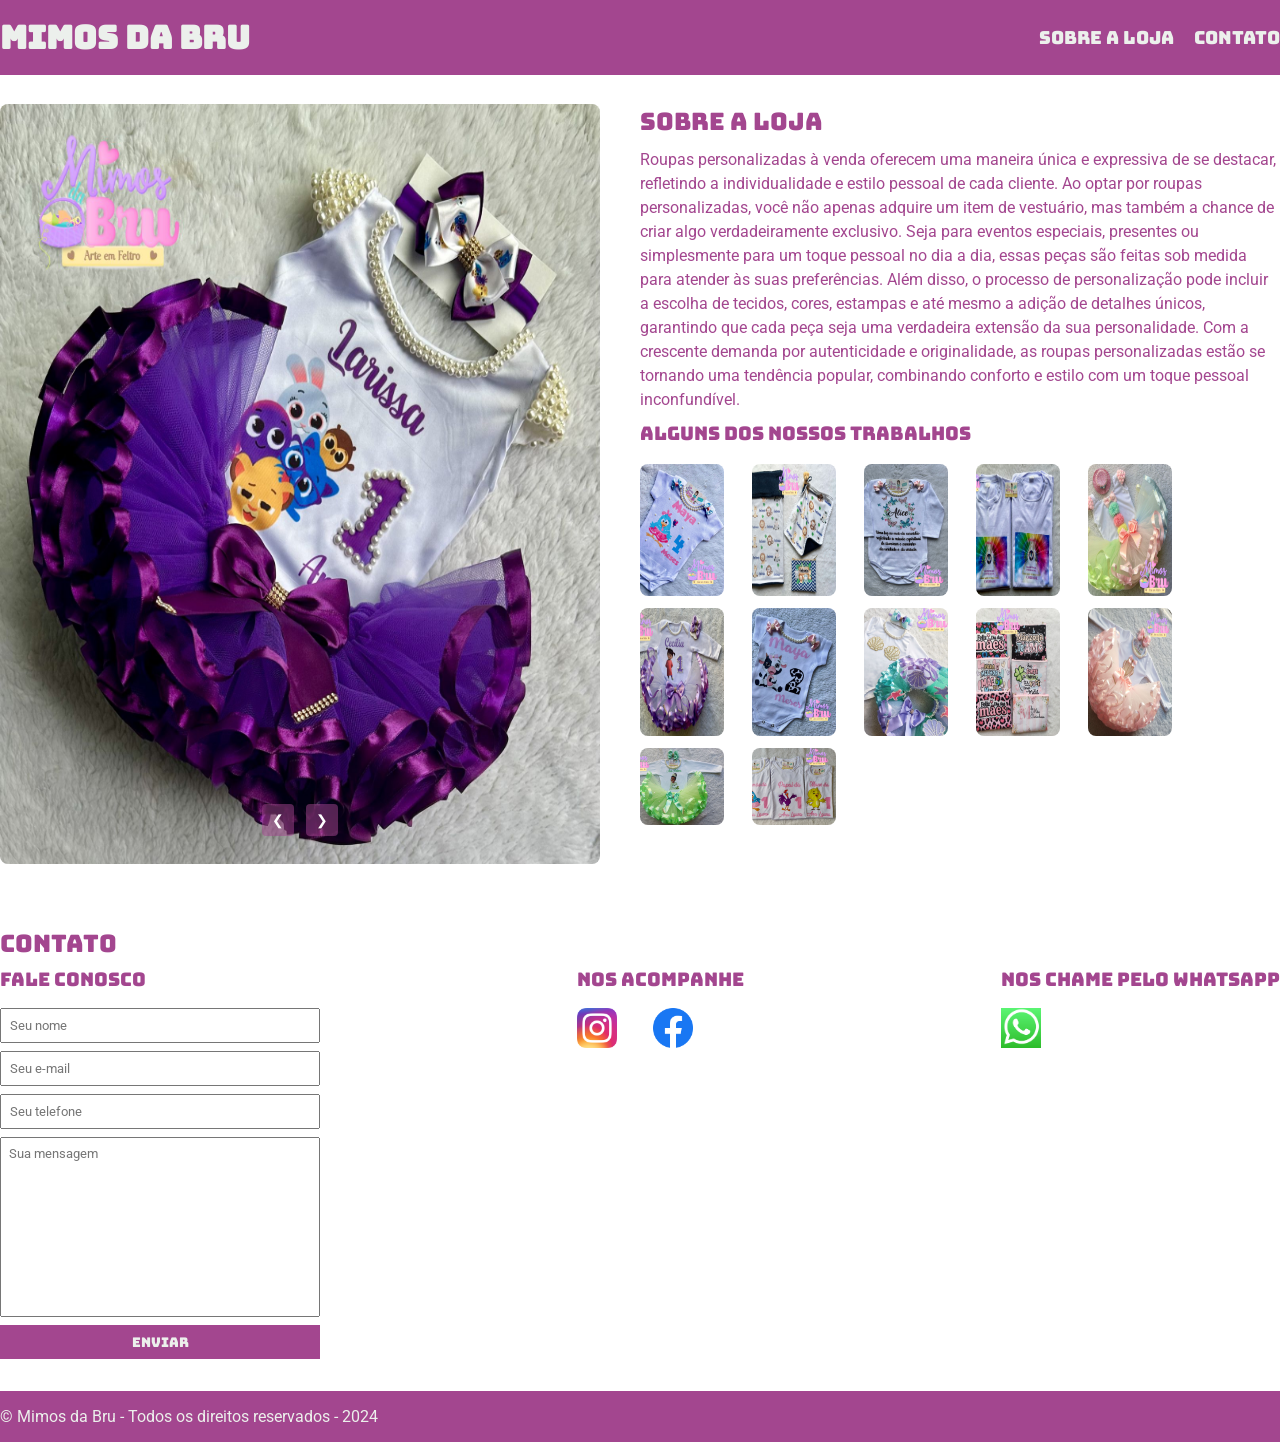
<file: index.html>
<!DOCTYPE html>
<html lang="pt-br">
<head>
    <meta name="viewport" content="width=device-width, initial-scale=1.0">
    <meta name="robots" content="index, follow">
    <meta name="description" content="Roupas personalizadas e roupas de criança">
    <title>Mimos da Bru</title>
    <link rel="stylesheet" href="./mimos.css">
    <link rel="preconnect" href="https://fonts.googleapis.com">
<link rel="preconnect" href="https://fonts.gstatic.com" crossorigin>
<link href="https://fonts.googleapis.com/css2?family=Bungee&family=Roboto:wght@100;400&display=swap" rel="stylesheet">
</head>
<body>
    <header>
        <div class="container">
            <h1>Mimos da Bru</h1>
            <nav>
                <ul>
                    <li> 
                        <a href="#about">Sobre a loja</a>
                    </li>
                    <li> 
                        <a href="#contact">Contato</a>
                    </li>
                </ul>
            </nav>
        </div>
    </header>
  <section id="about">
  <div class="container about-content">
    <div class="carousel-loja">
      <img src="./midia/IMG-20240914-WA0017.jpg" class="carousel-image active" alt="Imagem da Loja 1">
      <img src="./midia/IMG-20240914-WA0024.jpg" class="carousel-image" alt="Imagem da Loja 2">
      <img src="./midia/IMG-20240914-WA0029.jpg" class="carousel-image" alt="Imagem da Loja 3">
        <div class="carousel-buttons">
            <button class="carousel-btn prev">&#10094;</button>
            <button class="carousel-btn next">&#10095;</button>
        </div>
    </div>
    <div class="about-text">
      <h2>Sobre a loja</h2>
      <p>
        Roupas personalizadas à venda oferecem uma maneira única e expressiva de se destacar, refletindo a individualidade e estilo pessoal de cada cliente. Ao optar por roupas personalizadas, você não apenas adquire um item de vestuário, mas também a chance de criar algo verdadeiramente exclusivo. Seja para eventos especiais, presentes ou simplesmente para um toque pessoal no dia a dia, essas peças são feitas sob medida para atender às suas preferências. Além disso, o processo de personalização pode incluir a escolha de tecidos, cores, estampas e até mesmo a adição de detalhes únicos, garantindo que cada peça seja uma verdadeira extensão da sua personalidade. Com a crescente demanda por autenticidade e originalidade, as roupas personalizadas estão se tornando uma tendência popular, combinando conforto e estilo com um toque pessoal inconfundível.
      </p>
      <h3 class="section-subtitle">Alguns dos nossos trabalhos</h3>
      <ul class="brands-list">
        <li><img src="./midia/IMG-20240914-WA0018.jpg" alt="imagem"></li>
        <li><img src="./midia/IMG-20240914-WA0019.jpg" alt="imagem"></li>
        <li><img src="./midia/IMG-20240914-WA0020.jpg" alt="imagem"></li>
        <li><img src="./midia/IMG-20240914-WA0021.jpg" alt="imagem"></li>
        <li><img src="./midia/IMG-20240914-WA0022.jpg" alt="imagem"></li>
        <li><img src="./midia/IMG-20240914-WA0023.jpg" alt="imagem"></li>
        <li><img src="./midia/IMG-20240914-WA0025.jpg" alt="imagem"></li>
        <li><img src="./midia/IMG-20240914-WA0027.jpg" alt="imagem"></li>
        <li><img src="./midia/IMG-20240914-WA0028.jpg" alt="imagem"></li>
        <li><img src="./midia/IMG-20240914-WA0030.jpg" alt="imagem"></li>
        <li><img src="./midia/IMG-20240914-WA0031.jpg" alt="imagem"></li>
        <li><img src="./midia/IMG-20240914-WA0032.jpg" alt="imagem"></li>
      </ul>
    </div>
  </div>
</section>

    <section id="contact">
        <div class="container">
            <h2>Contato</h2>
            <div class="contact-methods">
                <div>
                    <h3>Fale conosco</h3>
                    <form action="https://formsubmit.co/206ef880dee558b78692f5e5a61744cf" method="POST">
                      <input type="hidden" name="_captcha" value="false">
                      <input type="hidden" name="_next" value="https://site-mimosbru.vercel.app/obrigado.html">

                      <input type="text" name="name" placeholder="Seu nome" required>
                      <input type="email" name="email" placeholder="Seu e-mail" required>
                      <input type="tel" name="phone" placeholder="Seu telefone" required>
                      <textarea name="message" placeholder="Sua mensagem" required></textarea>

                      <button type="submit">Enviar</button>
                    </form>


                </div>
                <div>
                    <h3>Nos acompanhe</h3>
                    <ul class="social-links">
                        <li>
                            <a href="https://www.instagram.com/mimosdabru/" title="Siga-nos no Instagram">
                                <img src="./midia/instagram.png" alt="Logo do Instagram"/>
                            </a>
                        </li>
                        <li>
                            <a href="https://www.facebook.com/share/p/zCGxW9DesWUHE4r3/?mibextid=oFDknk" title="Siga-nos no Facebook">
                                <img src="./midia/facebook.png" alt="Logo do Facebook"/>
                            </a>
                        </li>
                    </ul>
                </div>
                <div>
                    <h3>Nos chame pelo WhatsApp</h3>
                    <ul class="social-contact">
                        <li>
                            <a href="https://wa.me/5551985433830" title="Nos chame no WhatsApp" target="_blank" rel="noopener noreferrer">
                                <img src="./midia/wattsap.webp" alt="Logo do WhatsApp">
                            </a>
                        </li>
                    </ul>
                </div>
            </div>
        </div>
        
    </section>
    <footer>
        <div class="container">
            <p>
                &copy; Mimos da Bru - Todos os direitos reservados - 2024
            </p>
        </div>
    </footer>
    <!-- Modal para ampliar a imagem -->
<div id="imagemModal" class="modal" style="display:none;">
  <span class="fechar" style="cursor:pointer;position:absolute;top:20px;right:30px;font-size:40px;color:#fff;font-weight:bold;">&times;</span>
  <img class="modal-conteudo" id="imagemModalConteudo" style="display:block;margin:auto;max-width:90%;max-height:80vh;border-radius:8px;">
</div>

<script>
  const modal = document.getElementById("imagemModal");
  const modalImg = document.getElementById("imagemModalConteudo");
  const fechar = modal.querySelector(".fechar");

  // Abrir modal ao clicar em qualquer imagem da lista
  document.querySelectorAll(".brands-list img").forEach(img => {
    img.addEventListener("click", () => {
      modal.style.display = "block";
      modalImg.src = img.src;
      modalImg.alt = img.alt || "";
    });
  });

  // Fechar modal ao clicar no X
  fechar.onclick = () => {
    modal.style.display = "none";
  };

  // Fechar modal ao clicar fora da imagem
  modal.onclick = (e) => {
    if (e.target === modal) {
      modal.style.display = "none";
    }
  };

  // Carrossel da loja
const carouselLojaImages = document.querySelectorAll('.carousel-loja .carousel-image');
const prevLojaBtn = document.querySelector('.carousel-loja .prev');
const nextLojaBtn = document.querySelector('.carousel-loja .next');
let currentLojaIndex = 0;

function showLojaImage(index) {
  carouselLojaImages.forEach((img, i) => {
    img.classList.toggle('active', i === index);
  });
}

prevLojaBtn.addEventListener('click', () => {
  currentLojaIndex = (currentLojaIndex - 1 + carouselLojaImages.length) % carouselLojaImages.length;
  showLojaImage(currentLojaIndex);
});

nextLojaBtn.addEventListener('click', () => {
  currentLojaIndex = (currentLojaIndex + 1) % carouselLojaImages.length;
  showLojaImage(currentLojaIndex);
});

// Auto-slide a cada 4 segundos
setInterval(() => {
  currentLojaIndex = (currentLojaIndex + 1) % carouselLojaImages.length;
  showLojaImage(currentLojaIndex);
}, 4000);

// Inicializa o carrossel
showLojaImage(currentLojaIndex);

</script>

</body>
</html>
</file>
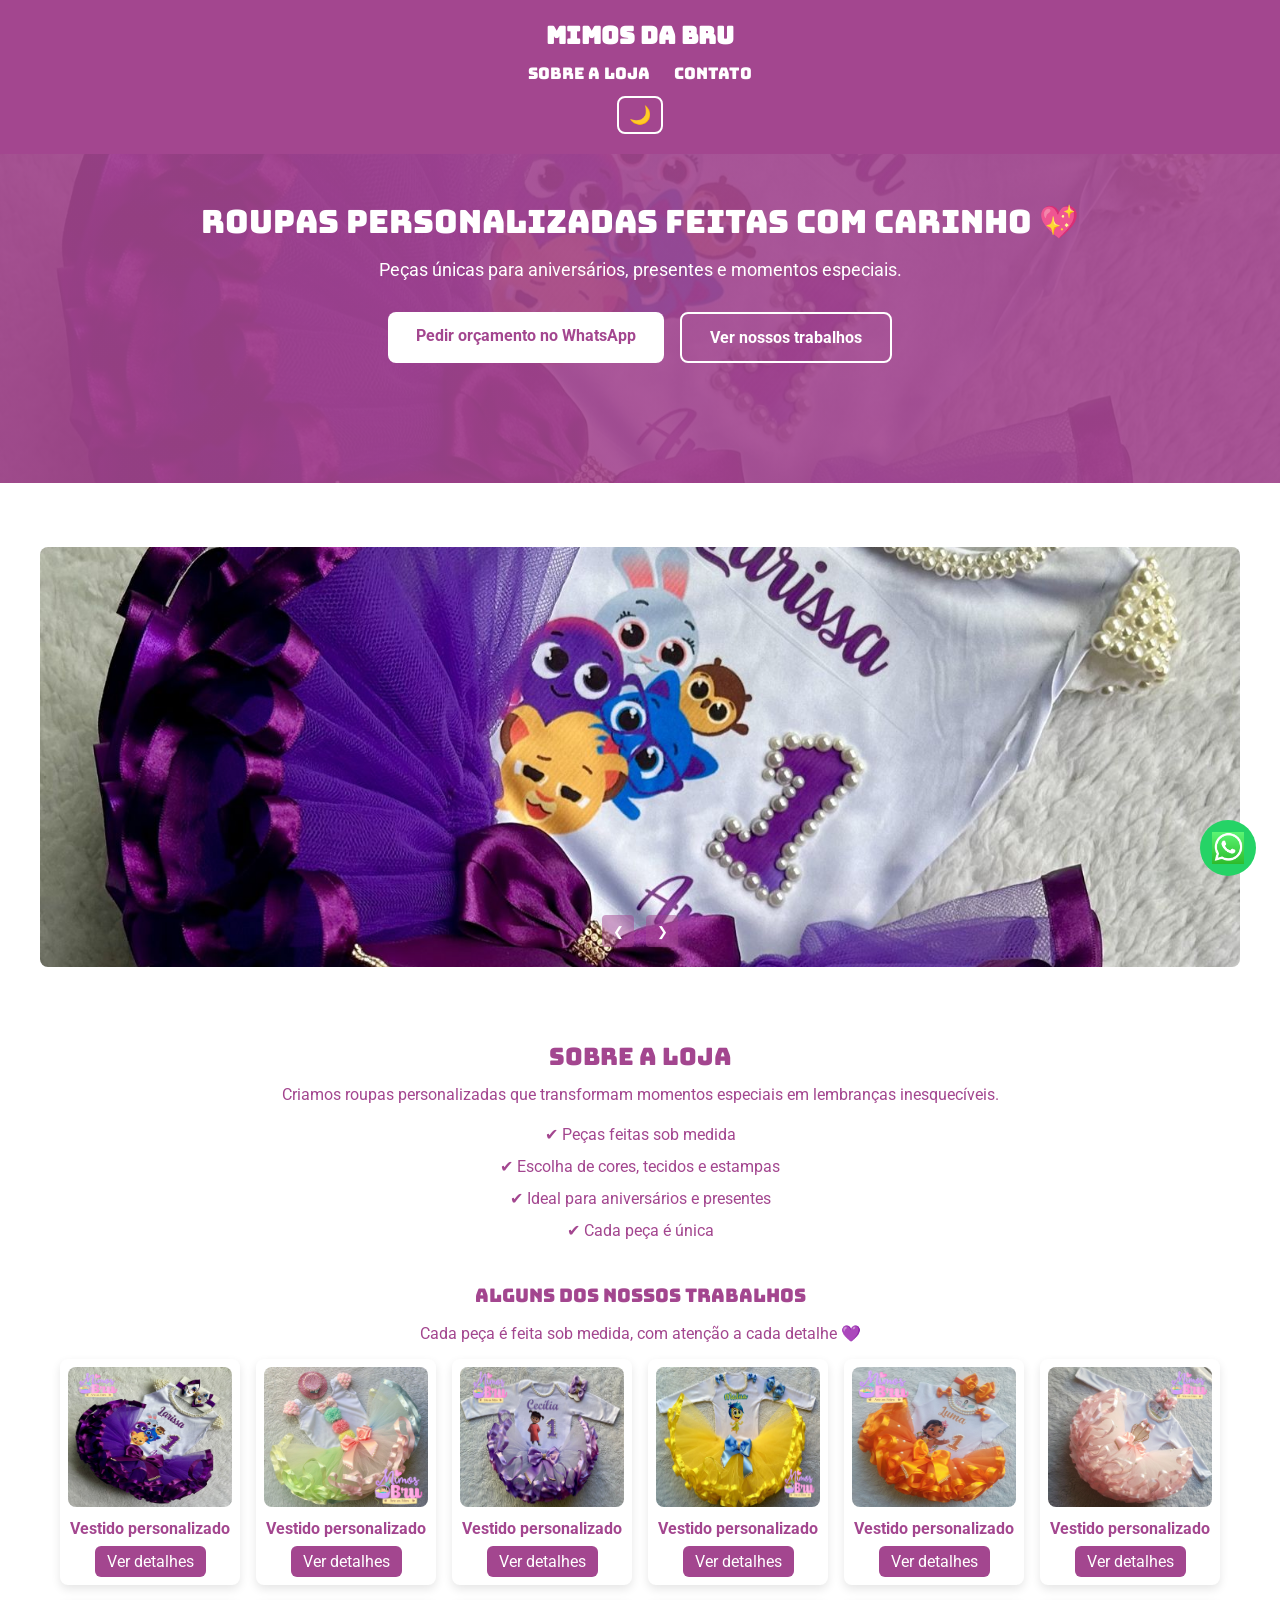
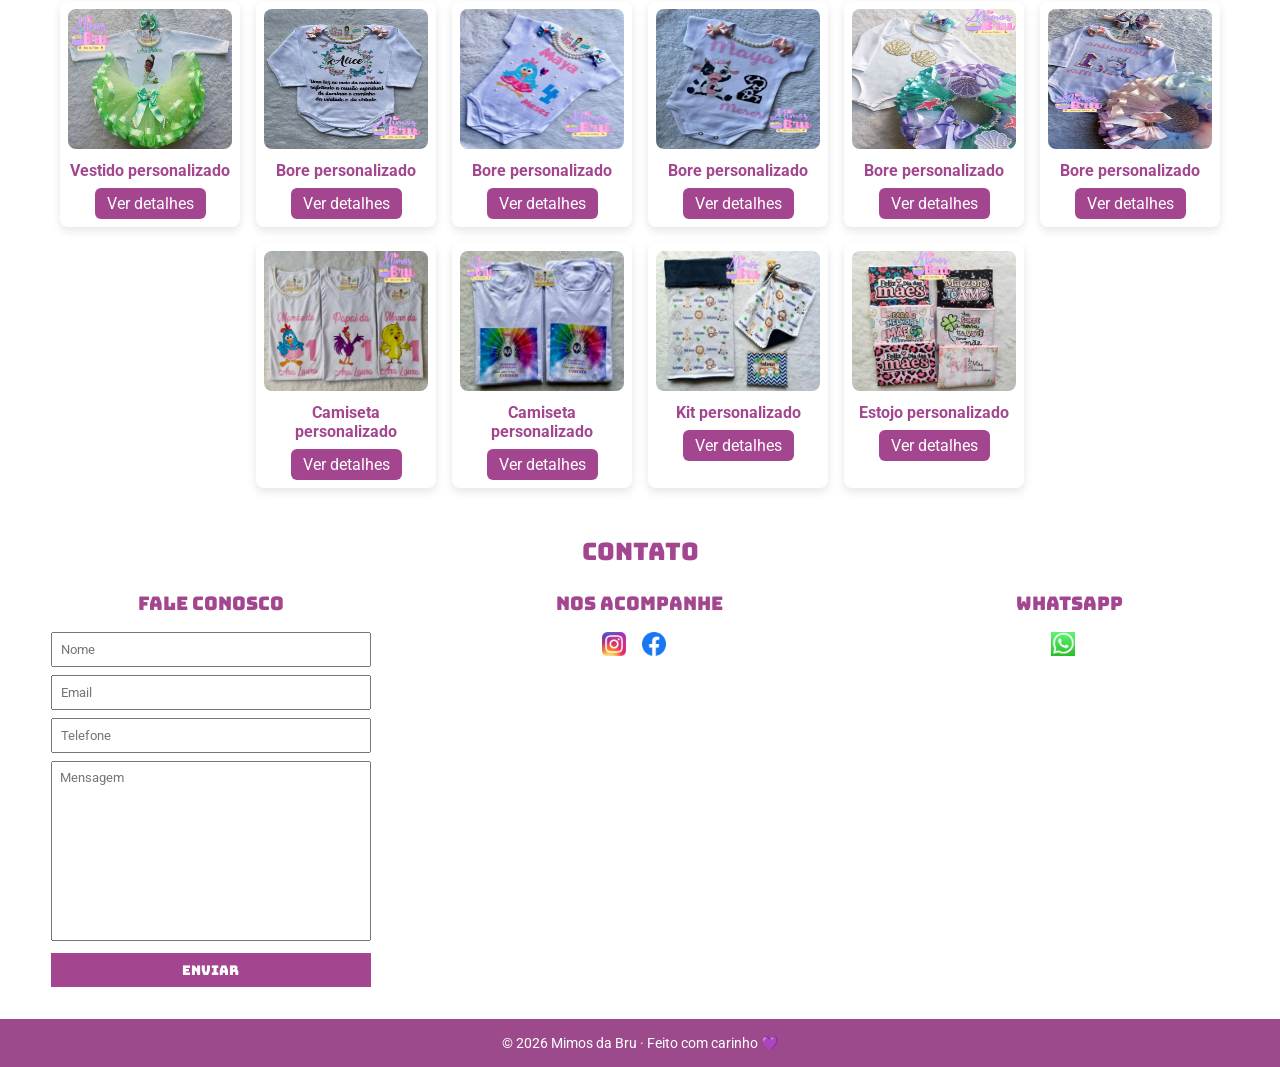
<file: public/index.html>
<!DOCTYPE html>
<html lang="pt-br">

<head>
  <meta name="viewport" content="width=device-width, initial-scale=1.0">
  <meta name="robots" content="index, follow">
  <meta name="description" content="Roupas personalizadas e roupas de criança">
  <title>Mimos da Bru</title>

  <link rel="stylesheet" href="./mimos.css">
  <link rel="preconnect" href="https://fonts.googleapis.com">
  <link rel="preconnect" href="https://fonts.gstatic.com" crossorigin>
  <link href="https://fonts.googleapis.com/css2?family=Bungee&family=Roboto:wght@100;400&display=swap" rel="stylesheet">
</head>

<body>

  <header>
    <div class="container">
      <h1>Mimos da Bru</h1>
      <nav>
        <ul>
          <li><a href="#about">Sobre a loja</a></li>
          <li><a href="#contact">Contato</a></li>
        </ul>
        <button id="toggleTheme" class="theme-toggle" aria-label="Alternar tema">
          🌙
        </button>
      </nav>
    </div>
  </header>

  <section class="hero">
    <div class="container hero-content">
      <div class="hero-text">
        <h2>Roupas personalizadas feitas com carinho 💖</h2>
        <p>Peças únicas para aniversários, presentes e momentos especiais.</p>

        <div class="hero-buttons">
          <a href="https://wa.me/5551985433830" target="_blank" class="btn-primary">
            Pedir orçamento no WhatsApp
          </a>
          <a href="#about" class="btn-secondary">
            Ver nossos trabalhos
          </a>
        </div>
      </div>
    </div>
  </section>

  <!-- SOBRE -->
  <section id="about">
    <div class="container about-content">

      <!-- CARROSSEL -->
      <div class="carousel-loja">
        <img src="./midia/IMG-20240914-WA0017.jpg" class="carousel-image active" alt="Imagem da Loja 1">
        <img src="./midia/IMG-20240914-WA0024.jpg" class="carousel-image" alt="Imagem da Loja 2" loading="lazy">
        <img src="./midia/IMG-20240914-WA0029.jpg" class="carousel-image" alt="Imagem da Loja 3" loading="lazy">

        <div class="carousel-buttons">
          <button class="carousel-btn prev">&#10094;</button>
          <button class="carousel-btn next">&#10095;</button>
        </div>
      </div>

      <!-- TEXTO SOBRE -->
      <div class="about-text">
        <h2>Sobre a loja</h2>
        <p>
          Criamos roupas personalizadas que transformam momentos especiais em
          lembranças inesquecíveis.
        </p>

        <ul class="about-list">
          <li>✔ Peças feitas sob medida</li>
          <li>✔ Escolha de cores, tecidos e estampas</li>
          <li>✔ Ideal para aniversários e presentes</li>
          <li>✔ Cada peça é única</li>
        </ul>
      </div>

      <!-- TRABALHOS -->
      <div class="works">
        <h3 class="section-subtitle">Alguns dos nossos trabalhos</h3>
        <p class="section-description">
          Cada peça é feita sob medida, com atenção a cada detalhe 💜
        </p>
        <ul class="brands-list">
          <li class="work-card">
            <img src="./midia/IMG-20240914-WA0017.jpg" alt="Vestido personalizado infantil">
            <span>Vestido personalizado</span>
            <a href="https://wa.me/5551985433830" target="_blank">Ver detalhes</a>
          </li>
          <li class="work-card">
            <img src="./midia/IMG-20240914-WA0022.jpg" alt="Vestido personalizado infantil">
            <span>Vestido personalizado</span>
            <a href="https://wa.me/5551985433830" target="_blank">Ver detalhes</a>
          </li>
          <li class="work-card">
            <img src="./midia/IMG-20240914-WA0023.jpg" alt="Vestido personalizado infantil">
            <span>Vestido personalizado</span>
            <a href="https://wa.me/5551985433830" target="_blank">Ver detalhes</a>
          </li>
          <li class="work-card">
            <img src="./midia/IMG-20240914-WA0024.jpg" alt="Vestido personalizado infantil">
            <span>Vestido personalizado</span>
            <a href="https://wa.me/5551985433830" target="_blank">Ver detalhes</a>
          </li>
          <li class="work-card">
            <img src="./midia/IMG-20240914-WA0029.jpg" alt="Vestido personalizado infantil">
            <span>Vestido personalizado</span>
            <a href="https://wa.me/5551985433830" target="_blank">Ver detalhes</a>
          </li>
          <li class="work-card">
            <img src="./midia/IMG-20240914-WA0030.jpg" alt="Vestido personalizado infantil">
            <span>Vestido personalizado</span>
            <a href="https://wa.me/5551985433830" target="_blank">Ver detalhes</a>
          </li>
          <li class="work-card">
            <img src="./midia/IMG-20240914-WA0031.jpg" alt="Vestido personalizado infantil">
            <span>Vestido personalizado</span>
            <a href="https://wa.me/5551985433830" target="_blank">Ver detalhes</a>
          </li>
          <li class="work-card">
            <img src="./midia/IMG-20240914-WA0020.jpg" alt="Bore personalizado infantil">
            <span>Bore personalizado</span>
            <a href="https://wa.me/5551985433830" target="_blank">Ver detalhes</a>
          </li>
          <li class="work-card">
            <img src="./midia/IMG-20240914-WA0018.jpg" alt="Bore personalizado infantil">
            <span>Bore personalizado</span>
            <a href="https://wa.me/5551985433830" target="_blank">Ver detalhes</a>
          </li>
          <li class="work-card">
            <img src="./midia/IMG-20240914-WA0025.jpg" alt="Bore personalizado infantil">
            <span>Bore personalizado</span>
            <a href="https://wa.me/5551985433830" target="_blank">Ver detalhes</a>
          </li>
          <li class="work-card">
            <img src="./midia/IMG-20240914-WA0027.jpg" alt="Bore personalizado infantil">
            <span>Bore personalizado</span>
            <a href="https://wa.me/5551985433830" target="_blank">Ver detalhes</a>
          </li>
          <li class="work-card">
            <img src="./midia/IMG-20240914-WA0026.jpg" alt="Bore personalizado infantil">
            <span>Bore personalizado</span>
            <a href="https://wa.me/5551985433830" target="_blank">Ver detalhes</a>
          </li>
          <li class="work-card">
            <img src="./midia/IMG-20240914-WA0032.jpg" alt="Camiseta personalizado infantil">
            <span>Camiseta personalizado</span>
            <a href="https://wa.me/5551985433830" target="_blank">Ver detalhes</a>
          </li>
          <li class="work-card">
            <img src="./midia/IMG-20240914-WA0021.jpg" alt="Camiseta personalizado infantil">
            <span>Camiseta personalizado</span>
            <a href="https://wa.me/5551985433830" target="_blank">Ver detalhes</a>
          </li>
          <li class="work-card">
            <img src="./midia/IMG-20240914-WA0019.jpg" alt="Kit personalizado infantil">
            <span>Kit personalizado</span>
            <a href="https://wa.me/5551985433830" target="_blank">Ver detalhes</a>
          </li>
          <li class="work-card">
            <img src="./midia/IMG-20240914-WA0028.jpg" alt="Estojo personalizado infantil">
            <span>Estojo personalizado</span>
            <a href="https://wa.me/5551985433830" target="_blank">Ver detalhes</a>
          </li>
        </ul>
      </div>

    </div>
  </section>

  <!-- CONTATO -->
  <section id="contact">
    <div class="container">
      <h2>Contato</h2>

      <div class="contact-methods">
        <div>
          <h3>Fale conosco</h3>
          <form>
            <input type="text" placeholder="Nome" required>
            <input type="email" placeholder="Email" required>
            <input type="tel" placeholder="Telefone">
            <textarea placeholder="Mensagem"></textarea>
            <button type="submit">Enviar</button>
          </form>
        </div>

        <div>
          <h3>Nos acompanhe</h3>
          <ul class="social-links">
            <li><a href="#"><img src="./midia/instagram.png" alt="Instagram"></a></li>
            <li><a href="#"><img src="./midia/facebook.png" alt="Facebook"></a></li>
          </ul>
        </div>

        <div>
          <h3>WhatsApp</h3>
          <ul class="social-contact">
            <li><a href="https://wa.me/5551985433830"><img src="./midia/wattsap.webp" alt="WhatsApp"></a></li>
          </ul>
        </div>
      </div>
    </div>
  </section>

  <!-- FOOTER -->
  <footer class="footer-minimal">
    <div class="container">
      <p>
        &copy; 2026 Mimos da Bru · Feito com carinho 💜
      </p>
    </div>
  </footer>

  <!-- WHATSAPP FLOAT -->
  <a href="https://wa.me/5551985433830" class="whatsapp-float" target="_blank">
    <img src="./midia/wattsap.webp" alt="WhatsApp">
  </a>

  <div id="imagemModal" class="modal" style="display:none;">
    <span class="fechar">&times;</span>
    <button class="modal-prev">&#10094;</button>
    <img class="modal-conteudo" id="imagemModalConteudo">
    <button class="modal-next">&#10095;</button>
  </div>


  <script src="./script.js"></script>
</body>

</html>
</file>
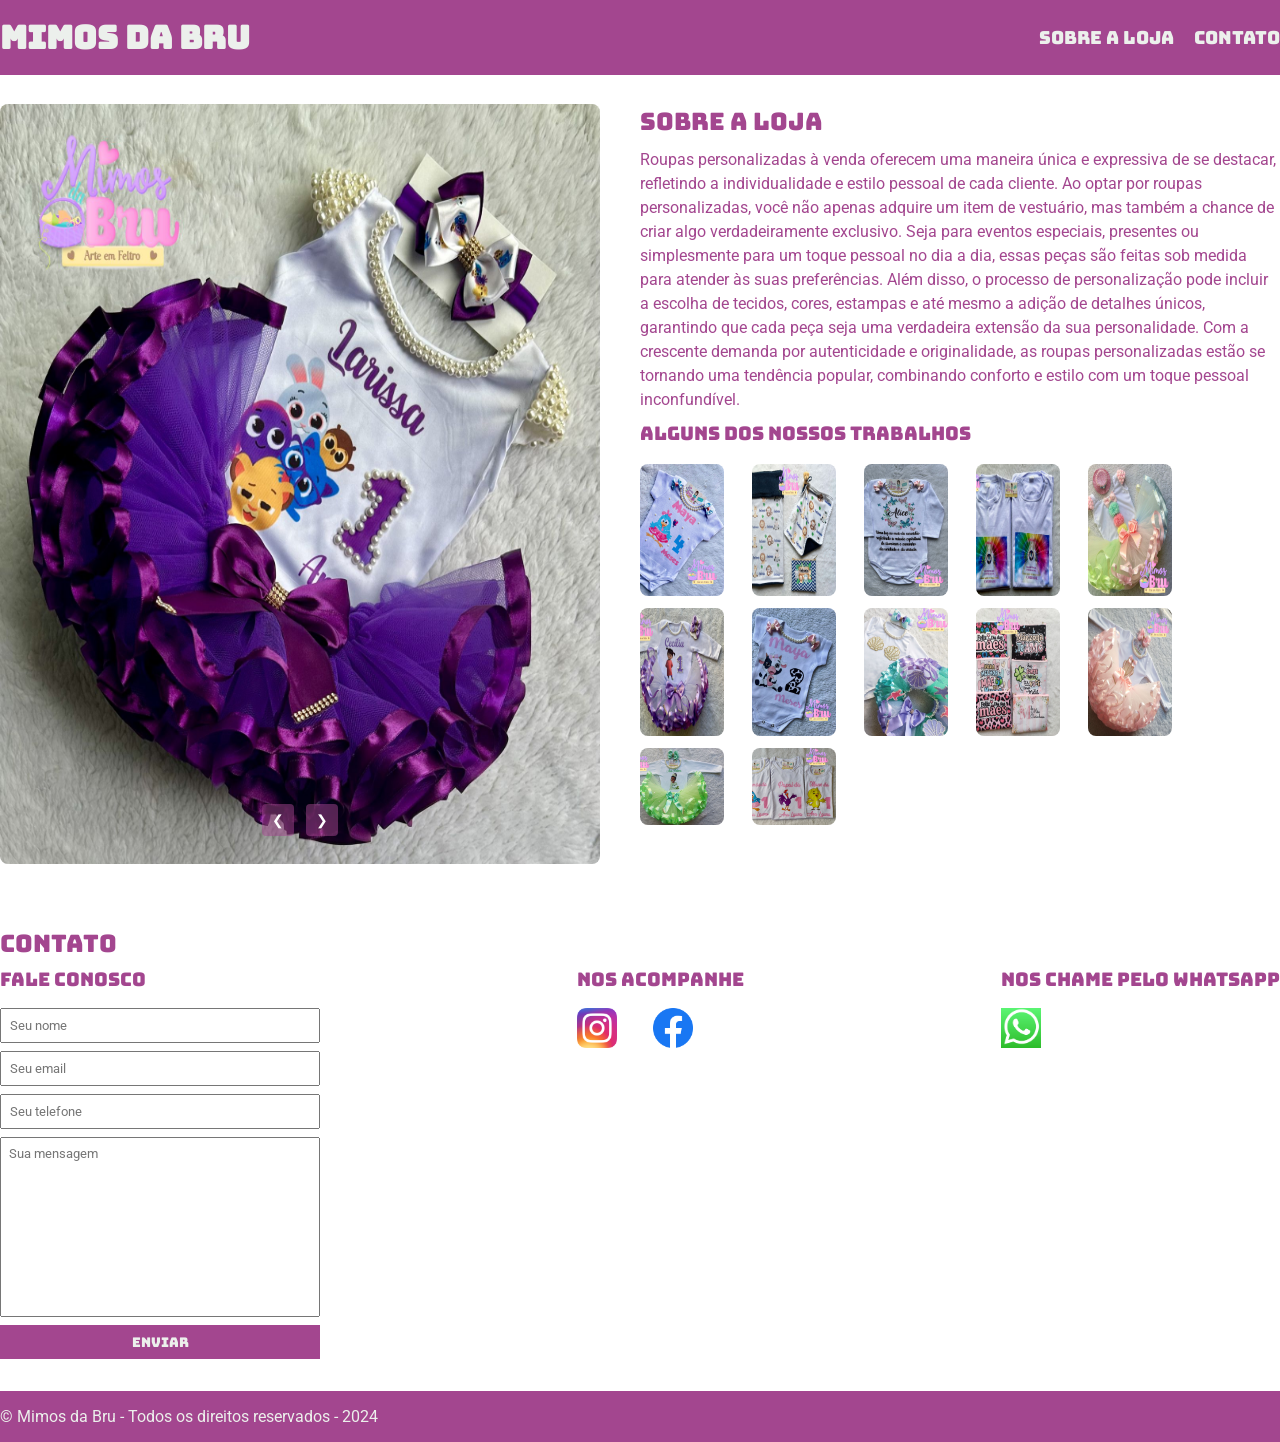
<file: mimos.html>
<!DOCTYPE html>
<html lang="pt-br">
<head>
    <meta name="viewport" content="width=device-width, initial-scale=1.0">
    <title>Mimos da Bru</title>
    <link rel="stylesheet" href="./mimos.css">
    <link rel="preconnect" href="https://fonts.googleapis.com">
<link rel="preconnect" href="https://fonts.gstatic.com" crossorigin>
<link href="https://fonts.googleapis.com/css2?family=Bungee&family=Roboto:wght@100;400&display=swap" rel="stylesheet">
</head>
<body>
    <header>
        <div class="container">
            <h1>Mimos da Bru</h1>
            <nav>
                <ul>
                    <li> 
                        <a href="#about">Sobre a loja</a>
                    </li>
                    <li> 
                        <a href="#contact">Contato</a>
                    </li>
                </ul>
            </nav>
        </div>
    </header>
  <section id="about">
  <div class="container about-content">
    <div class="carousel-loja">
      <img src="./midia/IMG-20240914-WA0017.jpg" class="carousel-image active" alt="Imagem da Loja 1">
      <img src="./midia/IMG-20240914-WA0024.jpg" class="carousel-image" alt="Imagem da Loja 2">
      <img src="./midia/IMG-20240914-WA0029.jpg" class="carousel-image" alt="Imagem da Loja 3">
        <div class="carousel-buttons">
            <button class="carousel-btn prev">&#10094;</button>
            <button class="carousel-btn next">&#10095;</button>
        </div>
    </div>
    <div class="about-text">
      <h2>Sobre a loja</h2>
      <p>
        Roupas personalizadas à venda oferecem uma maneira única e expressiva de se destacar, refletindo a individualidade e estilo pessoal de cada cliente. Ao optar por roupas personalizadas, você não apenas adquire um item de vestuário, mas também a chance de criar algo verdadeiramente exclusivo. Seja para eventos especiais, presentes ou simplesmente para um toque pessoal no dia a dia, essas peças são feitas sob medida para atender às suas preferências. Além disso, o processo de personalização pode incluir a escolha de tecidos, cores, estampas e até mesmo a adição de detalhes únicos, garantindo que cada peça seja uma verdadeira extensão da sua personalidade. Com a crescente demanda por autenticidade e originalidade, as roupas personalizadas estão se tornando uma tendência popular, combinando conforto e estilo com um toque pessoal inconfundível.
      </p>
      <h3 class="section-subtitle">Alguns dos nossos trabalhos</h3>
      <ul class="brands-list">
        <li><img src="./midia/IMG-20240914-WA0018.jpg" alt="imagem"></li>
        <li><img src="./midia/IMG-20240914-WA0019.jpg" alt="imagem"></li>
        <li><img src="./midia/IMG-20240914-WA0020.jpg" alt="imagem"></li>
        <li><img src="./midia/IMG-20240914-WA0021.jpg" alt="imagem"></li>
        <li><img src="./midia/IMG-20240914-WA0022.jpg" alt="imagem"></li>
        <li><img src="./midia/IMG-20240914-WA0023.jpg" alt="imagem"></li>
        <li><img src="./midia/IMG-20240914-WA0025.jpg" alt="imagem"></li>
        <li><img src="./midia/IMG-20240914-WA0027.jpg" alt="imagem"></li>
        <li><img src="./midia/IMG-20240914-WA0028.jpg" alt="imagem"></li>
        <li><img src="./midia/IMG-20240914-WA0030.jpg" alt="imagem"></li>
        <li><img src="./midia/IMG-20240914-WA0031.jpg" alt="imagem"></li>
        <li><img src="./midia/IMG-20240914-WA0032.jpg" alt="imagem"></li>
      </ul>
    </div>
  </div>
</section>

    <section id="contact">
        <div class="container">
            <h2>Contato</h2>
            <div class="contact-methods">
                <div>
                    <h3>Fale conosco</h3>
                    <form >
                        <input type="text" placeholder="Seu nome" required/>
                        <input type="email" placeholder="Seu email" required />
                        <input type="tel" placeholder="Seu telefone" required />
                        <textarea placeholder="Sua mensagem" required></textarea>
                        <button type="submit">Enviar</button>
                    </form>
                </div>
                <div>
                    <h3>Nos acompanhe</h3>
                    <ul class="social-links">
                        <li>
                            <a href="https://www.instagram.com/mimosdabru/" title="Siga-nos no Instagram">
                                <img src="./midia/instagram.png" alt="Logo do Instagram"/>
                            </a>
                        </li>
                        <li>
                            <a href="https://www.facebook.com/share/p/zCGxW9DesWUHE4r3/?mibextid=oFDknk" title="Siga-nos no Facebook">
                                <img src="./midia/facebook.png" alt="Logo do Facebook"/>
                            </a>
                        </li>
                    </ul>
                </div>
                <div>
                    <h3>Nos chame pelo WhatsApp</h3>
                    <ul class="social-contact">
                        <li>
                            <a href="https://wa.me/5551985433830" title="Nos chame no WhatsApp" target="_blank" rel="noopener noreferrer">
                                <img src="./midia/wattsap.webp" alt="Logo do WhatsApp">
                            </a>
                        </li>
                    </ul>
                </div>
            </div>
        </div>
        
    </section>
    <footer>
        <div class="container">
            <p>
                &copy; Mimos da Bru - Todos os direitos reservados - 2024
            </p>
        </div>
    </footer>
    <!-- Modal para ampliar a imagem -->
<div id="imagemModal" class="modal" style="display:none;">
  <span class="fechar" style="cursor:pointer;position:absolute;top:20px;right:30px;font-size:40px;color:#fff;font-weight:bold;">&times;</span>
  <img class="modal-conteudo" id="imagemModalConteudo" style="display:block;margin:auto;max-width:90%;max-height:80vh;border-radius:8px;">
</div>

<script>
  const modal = document.getElementById("imagemModal");
  const modalImg = document.getElementById("imagemModalConteudo");
  const fechar = modal.querySelector(".fechar");

  // Abrir modal ao clicar em qualquer imagem da lista
  document.querySelectorAll(".brands-list img").forEach(img => {
    img.addEventListener("click", () => {
      modal.style.display = "block";
      modalImg.src = img.src;
      modalImg.alt = img.alt || "";
    });
  });

  // Fechar modal ao clicar no X
  fechar.onclick = () => {
    modal.style.display = "none";
  };

  // Fechar modal ao clicar fora da imagem
  modal.onclick = (e) => {
    if (e.target === modal) {
      modal.style.display = "none";
    }
  };

  // Carrossel da loja
const carouselLojaImages = document.querySelectorAll('.carousel-loja .carousel-image');
const prevLojaBtn = document.querySelector('.carousel-loja .prev');
const nextLojaBtn = document.querySelector('.carousel-loja .next');
let currentLojaIndex = 0;

function showLojaImage(index) {
  carouselLojaImages.forEach((img, i) => {
    img.classList.toggle('active', i === index);
  });
}

prevLojaBtn.addEventListener('click', () => {
  currentLojaIndex = (currentLojaIndex - 1 + carouselLojaImages.length) % carouselLojaImages.length;
  showLojaImage(currentLojaIndex);
});

nextLojaBtn.addEventListener('click', () => {
  currentLojaIndex = (currentLojaIndex + 1) % carouselLojaImages.length;
  showLojaImage(currentLojaIndex);
});

// Auto-slide a cada 4 segundos
setInterval(() => {
  currentLojaIndex = (currentLojaIndex + 1) % carouselLojaImages.length;
  showLojaImage(currentLojaIndex);
}, 4000);

// Inicializa o carrossel
showLojaImage(currentLojaIndex);

</script>

</body>
</html>
</file>
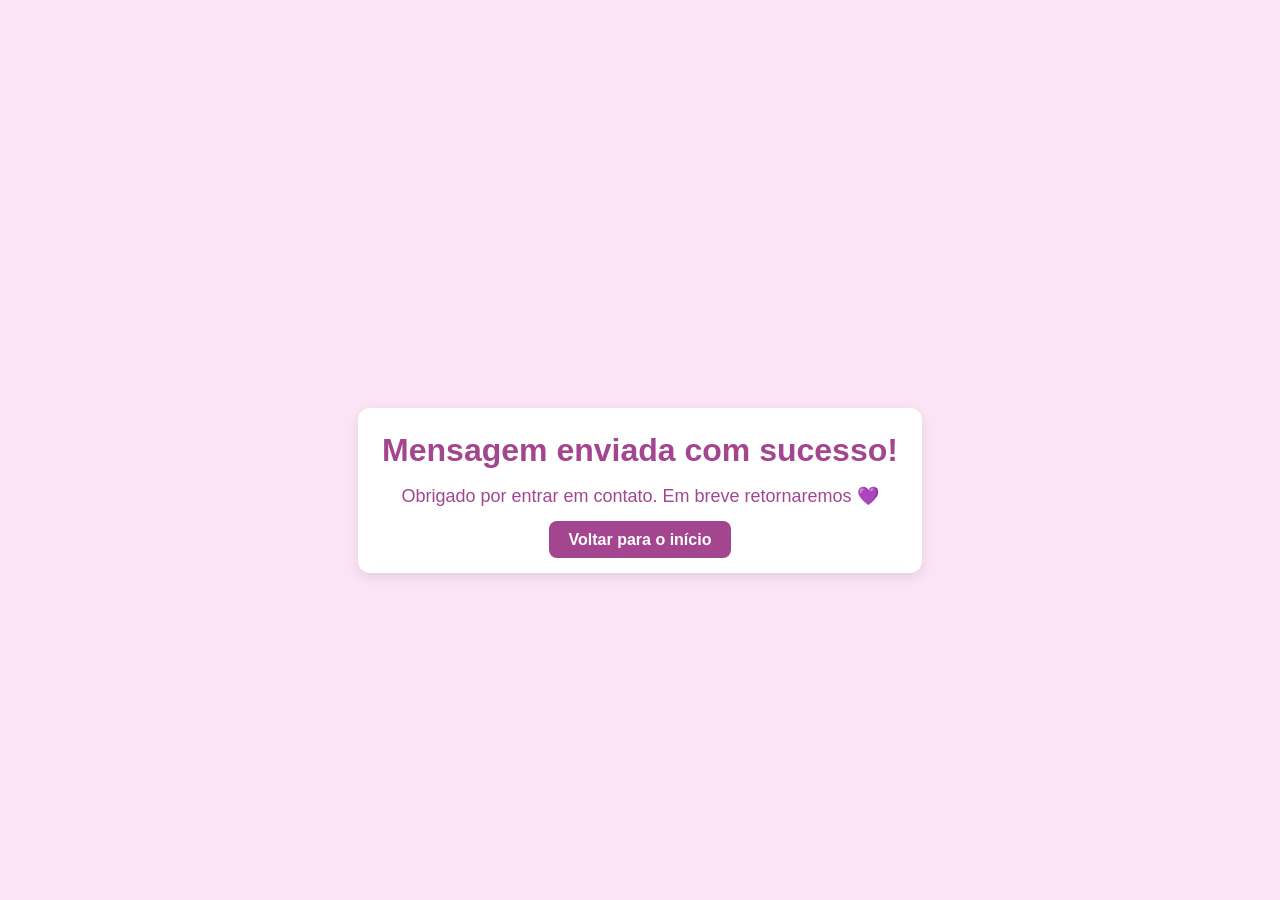
<file: obrigado.html>
<!DOCTYPE html>
<html lang="pt-BR">
<head>
  <meta charset="UTF-8" />
  <meta name="viewport" content="width=device-width, initial-scale=1.0" />
  <title>Obrigado!</title>
  <link rel="stylesheet" href="mimos.css" />
  <style>
    body {
      display: flex;
      justify-content: center;
      align-items: center;
      height: 100vh;
      background-color: #fce4f7;
      text-align: center;
      color: #a3468f;
      font-family: "Roboto", sans-serif;
    }
    .mensagem {
      max-width: 600px;
      padding: 24px;
      background: white;
      border-radius: 12px;
      box-shadow: 0 4px 12px rgba(0, 0, 0, 0.1);
    }
    .mensagem h1 {
      font-size: 32px;
      margin-bottom: 16px;
    }
    .mensagem p {
      font-size: 18px;
      margin-bottom: 24px;
    }
    .mensagem a {
      color: white;
      background-color: #a3468f;
      text-decoration: none;
      padding: 10px 20px;
      border-radius: 8px;
      font-weight: bold;
      transition: background-color 0.3s ease;
    }
    .mensagem a:hover {
      background-color: #834676;
    }
  </style>
</head>
<body>
  <div class="mensagem">
    <h1>Mensagem enviada com sucesso!</h1>
    <p>Obrigado por entrar em contato. Em breve retornaremos 💜</p>
    <a href="/">Voltar para o início</a>
  </div>
</body>
</html>
</file>
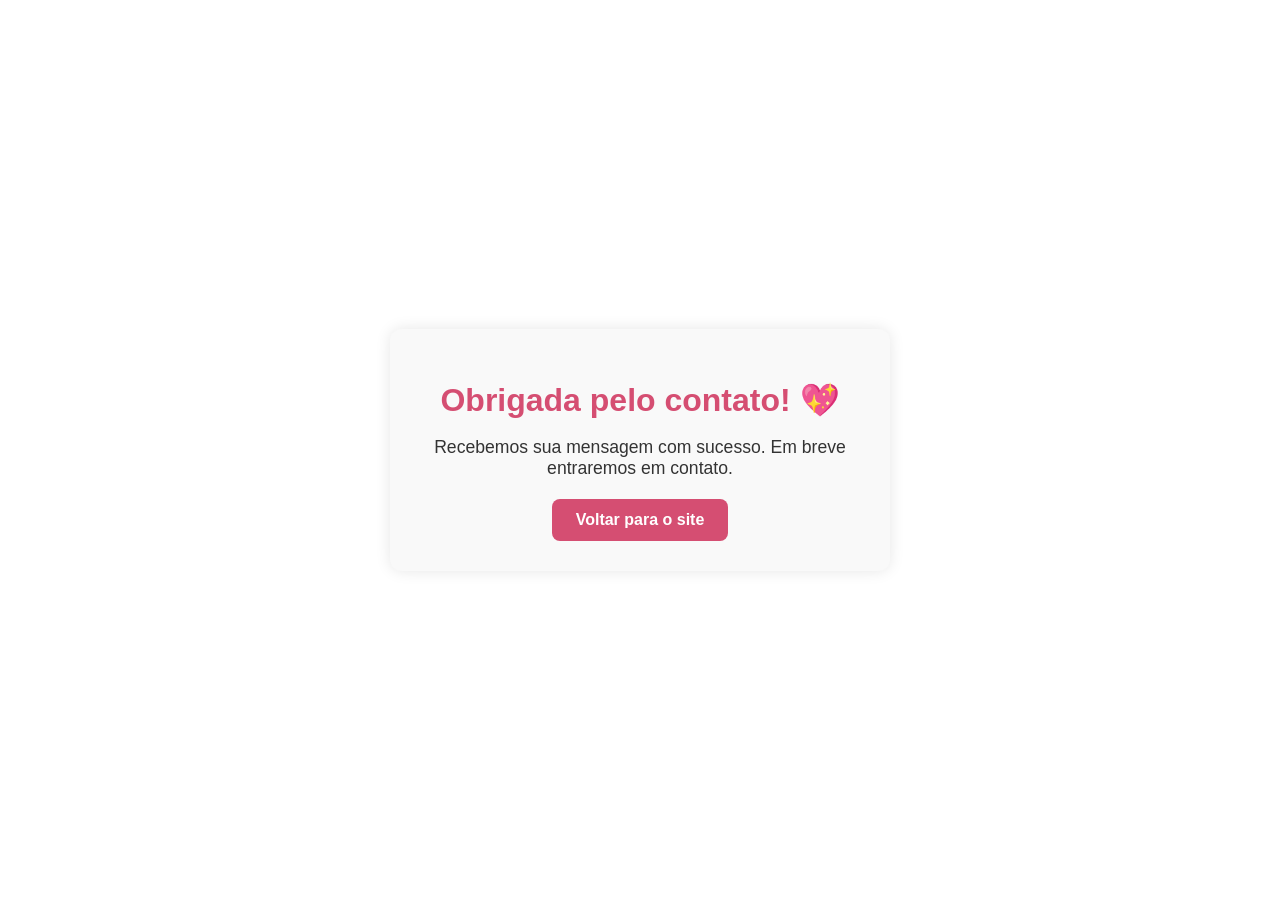
<file: public/obrigado.html>
<!DOCTYPE html>
<html lang="pt-br">
<head>
  <meta charset="UTF-8" />
  <meta name="viewport" content="width=device-width, initial-scale=1.0"/>
  <meta name="robots" content="noindex, nofollow" />
  <title>Obrigado!</title>
  <style>
    * {
      box-sizing: border-box;
    }

    body {
      margin: 0;
      font-family: 'Roboto', sans-serif;
      background-color: #fff;
      color: #333;
      display: flex;
      align-items: center;
      justify-content: center;
      height: 100vh;
      padding: 20px;
      text-align: center;
    }

    .container {
      max-width: 500px;
      width: 100%;
      background-color: #f9f9f9;
      border-radius: 12px;
      padding: 30px 20px;
      box-shadow: 0 0 15px rgba(0,0,0,0.1);
    }

    h1 {
      color: #d54e72;
      font-size: 2rem;
      margin-bottom: 10px;
    }

    p {
      font-size: 1.1rem;
      margin-bottom: 20px;
    }

    a {
      display: inline-block;
      padding: 12px 24px;
      background-color: #d54e72;
      color: white;
      text-decoration: none;
      border-radius: 8px;
      font-weight: bold;
      transition: background-color 0.3s ease;
    }

    a:hover {
      background-color: #b94463;
    }

    @media (max-width: 480px) {
      h1 {
        font-size: 1.5rem;
      }

      p {
        font-size: 1rem;
      }

      a {
        padding: 10px 20px;
        font-size: 0.95rem;
      }
    }
  </style>
</head>
<body>
  <div class="container">
    <h1>Obrigada pelo contato! 💖</h1>
    <p>Recebemos sua mensagem com sucesso. Em breve entraremos em contato.</p>
    <a href="index.html">Voltar para o site</a>
  </div>
</body>
</html>
</file>
<file: mimos.css>
* {
    margin: 0;
    padding: 0;
    box-sizing: border-box;
}

header,
section h2,
section h3,
form button {
    font-family: "Bungee", cursive;
    font-weight: normal;
}

body, input, textarea {
    font-family: "Roboto", sans-serif;
    padding-top: 80px; /* espaço para o header fixo */
}

header {
    position: fixed; /* fixa o cabeçalho no topo */
    top: 0;
    left: 0;
    width: 100%;
    padding: 16px 0;
    background-color: #a3468f;
    color: #ecf0ec;
    z-index: 1000; /* para ficar sempre acima */
}

header nav li {
    display: inline;
    margin-left: 16px;
    font-size: 18px;
}

header nav li a {
    color: #ecf0ec;
    text-decoration: none;
}

.container {
    max-width: 1280px;
    width: 100%;
    margin: 0 auto;
}

header .container,
section .container {
    display: flex;
    align-items: center;
    justify-content: space-between;
}

/* Sobre a loja: layout com carrossel + texto lado a lado */
.about-content {
  display: flex;
  gap: 24px;
  align-items: flex-start;
}

.section-subtitle-left {
    font-family: "Bungee", cursive;
    color: #a3468f;
    margin: 24px 0 8px;
    font-size: 20px;
    text-align: left;
}



.carousel-loja {
    position: relative;
    width: 100%;
    max-width: 600px;
    margin-bottom: 16px;
}

.carousel-image {
    width: 100%;
    display: none;
    border-radius: 8px;
    transition: opacity 0.5s ease-in-out;
}

.carousel-image.active {
    display: block;
    opacity: 1;
}


.carousel-buttons {
    position: absolute;
    bottom: 20px; 
    left: 50%;
    transform: translateX(-50%);
    display: flex;
    gap: 12px;
}

.carousel-btn {
    background-color: rgba(163, 70, 143, 0.5);
    color: white;
    border: none;
    font-size: 14px;
    padding: 4px 8px;
    border-radius: 4px;
    cursor: pointer;
    width: 32px;
    height: 32px;
    display: flex;
    justify-content: center;
    align-items: center;
    transition: background-color 0.3s ease;
}

.carousel-btn:hover {
  background-color: rgba(131, 70, 118, 0.5);
}


/* Texto da about - metade da largura */
.about-text {
  width: 50%;
  color: #a3468f;
  font-family: "Roboto", sans-serif;
  font-weight: 400;
  font-size: 16px;
  line-height: 1.5;
}

/* Ajuste na lista de marcas para alinhamento e bordas */
.brands-list {
  margin-top: 16px;
  display: flex;
  flex-wrap: wrap;
  gap: 12px;
  list-style: none;
  padding: 0;
}

.brands-list li {
  flex: 1 1 100px;
  max-width: 100px;
  display: flex;
  justify-content: center;
  border-radius: 8px;
  overflow: hidden;
}

.brands-list li img {
  width: 100%;
  height: auto;
  border-radius: 8px;
  cursor: pointer;
  transition: transform 0.3s ease;
}

.brands-list li img:hover {
  transform: scale(1.05);
}



section .container {
    align-items: flex-start;
}

section {
    padding: 24px 0;
}

section h2 {
    margin-bottom: 8px;
}

section {
    color: #a3468f;
}

section p {
    margin-bottom: 8px;
}

section img {
    margin-right: 32px;
    height: 760px;
    cursor: pointer;
}

.social-links img {
    height: 40px;
}

.social-links li {
    display: inline;
}

.social-links li a {
    text-decoration: none;
}

.social-contact img {
    height: 40px;
}

.social-contact li {
    display: inline;
}

.social-contact li a {
    text-decoration: none;
}

#contact .container {
    display: block;
}

.contact-methods {
    display: flex;
    justify-content: space-between;
}

form input,
textarea,
button {
    display: block;
    width: 320px;
    margin-bottom: 8px;
    padding: 8px;
}

form textarea {
    resize: none;
    height: 180px;
}

section h3 {
    margin-bottom: 16px;
}

form button {
    background-color: #a3468f;
    color: #ecf0ec;
    border: none;
    cursor: pointer;
}

form button:hover {
    background-color: #834676;
}

input:focus, textarea:focus {
    outline-color: #a3468f 1;
}

footer {
    background-color: #a3468f;
    color: #ecf0ec;
    padding: 16px 0;
}

.modal {
    position: fixed;
    z-index: 9999;
    left: 0;
    top: 0;
    width: 100%;
    height: 100%;
    overflow: auto;
    background-color: rgba(0, 0, 0, 0.8);

    display: flex;
    justify-content: center;  /* centraliza horizontalmente */
    align-items: center;      /* centraliza verticalmente */
    padding: 20px;            /* espaçamento nas bordas */
}

.modal-conteudo {
    border-radius: 8px;
    max-width: 90%;
    max-height: 80vh;
    display: block;
    box-shadow: 0 0 20px rgba(0,0,0,0.5);
}


.fechar {
    position: absolute;
    top: 20px;
    right: 30px;
    color: white;
    font-size: 40px;
    font-weight: bold;
    cursor: pointer;
    user-select: none;
}

/* Responsivo para telas menores que 768px (celular e tablet) */
@media (max-width: 768px) {

  header .container,
  section .container,
  .contact-methods,
  .about-content {
    flex-direction: column;
    text-align: center;
  }

  .about-text {
    width: 100%;
  }

  .carousel-loja {
    max-width: 100%;
  }

  .brands-list {
    justify-content: center;
  }

  .brands-list li {
    max-width: 90px;
  }

  form input,
  form textarea,
  form button {
    width: 100%;
  }

  .contact-methods > div {
    width: 100%;
    margin-bottom: 24px;
  }

  .carousel-image {
    height: auto;
    max-height: 400px;
  }

  .carousel-buttons {
    bottom: 12px;
    left: 50%;
    transform: translateX(-50%);
    position: absolute;
  }

  section img {
    height: auto;
    max-width: 100%;
    margin: 0 auto 16px;
  }
}
</file>
<file: public/mimos.css>
/* ================= RESET ================= */
* {
    margin: 0;
    padding: 0;
    box-sizing: border-box;
}

/* ================= TIPOGRAFIA ================= */
header,
section h2,
section h3,
form button {
    font-family: "Bungee", cursive;
    font-weight: normal;
}

body,
input,
textarea {
    font-family: "Roboto", sans-serif;
    padding-top: 80px;
}

/* ================= LAYOUT BASE ================= */
.container {
    max-width: 1280px;
    width: 100%;
    margin: 0 auto;
    padding: 0 16px;
}

section {
    padding: 24px 0;
    color: #a3468f;
}

section h2 {
    margin-bottom: 8px;
}

section h3 {
    margin-bottom: 16px;
}

section p {
    margin-bottom: 8px;
}


/* ================= HEADER ================= */
header {
    position: fixed;
    top: 0;
    left: 0;
    width: 100%;
    background-color: #a3468f;
    z-index: 1000;
}

header .container {
    display: flex;
    flex-direction: column;
    align-items: center;
    padding: 20px 0;
}

header h1 {
    color: #fff;
    font-size: 24px;
    margin-bottom: 12px;
    text-align: center;
}

header nav ul {
    display: flex;
    gap: 24px;
    justify-content: center;
}

header nav li {
    list-style: none;
}

header nav li a {
    color: #fff;
    text-decoration: none;
    font-size: 16px;
    font-weight: 500;
}


/* ================= HERO ================= */
.hero {
    background: linear-gradient(rgba(163, 70, 143, 0.9),
            rgba(163, 70, 143, 0.9)),
        url("./midia/IMG-20240914-WA0017.jpg") center/cover no-repeat;
    color: #fff;
    padding: 120px 0;
}

.hero-content {
    display: flex;
    justify-content: center;
    text-align: center;
}

.hero-text h2 {
    font-size: 32px;
    margin-bottom: 16px;
}

.hero-text p {
    font-size: 18px;
    margin-bottom: 32px;
}

.hero-buttons {
    display: flex;
    gap: 16px;
    justify-content: center;
    flex-wrap: wrap;
}

/* ================= BOTÕES ================= */
.btn-primary,
.btn-secondary {
    padding: 14px 28px;
    border-radius: 8px;
    text-decoration: none;
    font-weight: bold;
}

.btn-primary {
    background-color: #fff;
    color: #a3468f;
}

.btn-primary:hover {
    background-color: #f2f2f2;
}

.btn-secondary {
    border: 2px solid #fff;
    color: #fff;
}

.btn-secondary:hover {
    background-color: rgba(255, 255, 255, 0.1);
}

/* ================= SOBRE ================= */
.about-content {
    display: flex;
    align-items: center;
    text-align: center;
    flex-direction: column;
    gap: 32px;
}

.about-text {
    width: 100%;
    max-width: 800px;
    font-size: 16px;
    line-height: 1.5;
}

.about-list {
    list-style: none;
    margin-top: 16px;
}

.about-list li {
    margin-bottom: 8px;
}

/* ================= CARROSSEL ================= */
.carousel-loja {
    max-width: 1200px;
    width: 100%;
    height: 420px;
    margin: 40px auto;
    position: relative;
    overflow: hidden;
}



.carousel-image {
    width: 100%;
    height: 100%;
    object-fit: cover;
    border-radius: 8px;
    display: none;
}

.carousel-image.active {
    display: block;
}



.carousel-buttons {
    position: absolute;
    bottom: 20px;
    left: 50%;
    transform: translateX(-50%);
    display: flex;
    gap: 12px;
}

.carousel-btn {
    background-color: rgba(163, 70, 143, 0.5);
    color: #fff;
    border: none;
    width: 32px;
    height: 32px;
    border-radius: 4px;
    cursor: pointer;
}

.carousel-btn:hover {
    background-color: rgba(131, 70, 118, 0.5);
}

/* ================= GALERIA ================= */
.brands-list {
    margin-top: 16px;
    display: flex;
    flex-wrap: wrap;
    gap: 16px;
    list-style: none;
    justify-content: center;
}

.brands-list li {
    border-radius: 8px;
    overflow: hidden;
}

.brands-list img {
    width: 100%;
    height: 140px;
    ;
    border-radius: 8px;
    cursor: pointer;
    transition: transform 0.3s, box-shadow 0.3s;
}

.brands-list img:hover {
    transform: scale(1.08);
    box-shadow: 0 8px 16px rgba(0, 0, 0, 0.2);
}

/* ================= WORK CARD ================= */
.work-card {
    width: 180px;
    background: #fff;
    border-radius: 12px;
    padding: 8px;
    text-align: center;
    box-shadow: 0 4px 10px rgba(0, 0, 0, 0.1);
    transition: transform 0.3s;
}

.work-card:hover {
    transform: translateY(-6px);
}

.work-card span {
    margin: 8px 0;
    display: block;
    font-weight: bold;
}

.work-card a {
    display: inline-block;
    background-color: #a3468f;
    color: #fff;
    padding: 6px 12px;
    border-radius: 6px;
    text-decoration: none;
}

/* ================= FORM ================= */
form input,
form textarea,
form button {
    width: 320px;
    padding: 8px;
    margin-bottom: 8px;
}

form textarea {
    resize: none;
    height: 180px;
}

form button {
    background-color: #a3468f;
    color: #fff;
    border: none;
    cursor: pointer;
}

form button:hover {
    background-color: #834676;
}

input:focus,
textarea:focus {
    outline: 2px solid #a3468f;
}

/* ================= MODAL ================= */
.modal {
    position: fixed;
    inset: 0;
    background: rgba(0, 0, 0, 0.8);
    display: flex;
    align-items: center;
    justify-content: center;
    z-index: 9999;
}

.modal-conteudo {
    max-width: 90%;
    max-height: 80vh;
    border-radius: 8px;
}

.modal-prev,
.modal-next {
    position: absolute;
    top: 50%;
    transform: translateY(-50%);
    background: rgba(0, 0, 0, 0.5);
    color: #fff;
    width: 30px;
    height: 30px;
    border: none;
    cursor: pointer;
}

.modal-prev {
    left: 10px;
}

.modal-next {
    right: 10px;
}

.fechar {
    position: absolute;
    top: 20px;
    right: 30px;
    font-size: 40px;
    color: #fff;
    cursor: pointer;
}

/* ================= WHATSAPP ================= */
.whatsapp-float {
    position: fixed;
    bottom: 24px;
    right: 24px;
    width: 56px;
    height: 56px;
    background: #25d366;
    border-radius: 50%;
    display: flex;
    justify-content: center;
    align-items: center;
    z-index: 9999;
}

.whatsapp-float img {
    width: 32px;
}

/* ================= RESPONSIVO ================= */
@media (max-width: 768px) {

    header .container,
    section .container,
    .about-content {
        flex-direction: column;
        text-align: center;
    }

    .about-text {
        width: 100%;
    }

    form input,
    form textarea,
    form button {
        width: 100%;
    }
}

/* ===== Layout correto da seção CONTATO ===== */

#contact .container {
    display: block;
}

#contact h2 {
    text-align: center;
}


#contact .contact-methods {
    display: flex;
    justify-content: center;
    gap: 40px;
    margin-top: 24px;
    text-align: center;
    flex-wrap: wrap;
}

#contact .contact-methods>div {
    flex: 1;
}

/* Ícones das redes sociais */
.social-links li,
.social-contact li {
    display: inline-block;
    margin-right: 12px;
}

.social-links img,
.social-contact img {
    width: 24px;
    height: 24px;
}

/* ================= FOOTER ================= */
.footer-minimal {
    background-color: #9c4a8b;
    /* mesmo roxo */
    padding: 16px 0;
    text-align: center;
}

.footer-minimal p {
    margin: 0;
    color: #fff;
    font-size: 14px;
}



/* ===== CONTATO MOBILE ===== */
@media (max-width: 768px) {

    #contact .contact-methods {
        flex-direction: column;
        /* UM EMBAIXO DO OUTRO */
        align-items: center;
        gap: 24px;
    }

    #contact .contact-methods>div {
        width: 100%;
        max-width: 320px;
    }

    #contact h2 {
        text-align: center;
    }

    .social-links,
    .social-contact {
        display: flex;
        justify-content: center;
        gap: 16px;
    }

    .social-links img,
    .social-contact img {
        width: 28px;
        height: 28px;
    }
}

.theme-toggle {
    margin-top: 12px;
    background: transparent;
    border: 2px solid #fff;
    color: #fff;
    font-size: 18px;
    padding: 6px 10px;
    border-radius: 8px;
    display: block;
    margin: 12px auto 0 auto;
    cursor: pointer;
}

.theme-toggle:hover {
    background: rgba(255, 255, 255, 0.2);
}

body.dark {
    background-color: #121212;
    color: #eaeaea;
}

/* Header */
body.dark header {
    background-color: #2b1b27;
}

/* Seções */
body.dark section {
    color: #eaeaea;
}

/* Cards */
body.dark .work-card {
    background-color: #1e1e1e;
}

/* Botões */
body.dark .btn-primary {
    background-color: #a3468f;
    color: #fff;
}

body.dark .btn-secondary {
    border-color: #fff;
    color: #fff;
}

/* Footer */
body.dark footer {
    background-color: #2b1b27;
}
</file>
